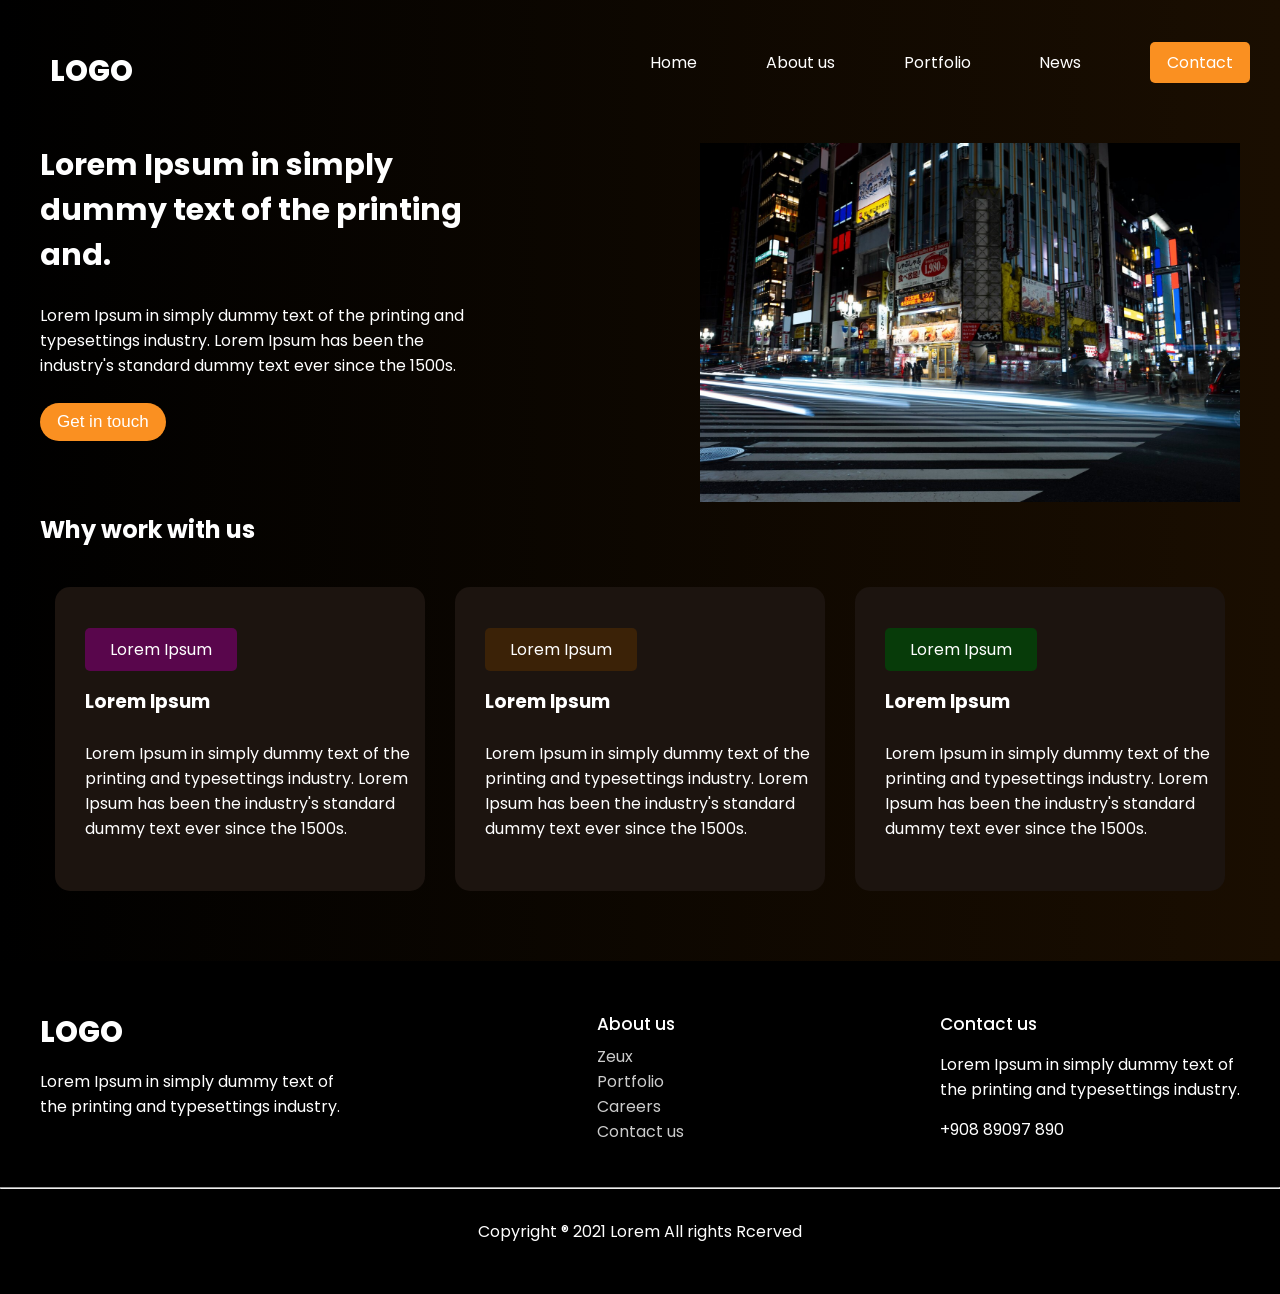
<file: about.html>
<!DOCTYPE html>
<html lang="en">
<head>
    <meta charset="UTF-8">
    <title>Website</title>
    <link rel="stylesheet" href="css/style.css">
</head>

<body>
<div class="wrapper about"> <!-- div для градиента -->
    <header class="container">  <!-- шапка: лого + бар --> <!-- -->
        <span class="logo"> <!-- логотип -->
                logo
        </span>
        <nav> <!-- навбар -->
            <ul> <!-- список непронумерованный -->
                <li class="active"> <a href="/"> Home </a> </li> <!-- элемент списка -->
                <li> <a href="about.html"> About us </a> </li>
                <li> <a href="#"> Portfolio </a> </li>
                <li> <a href="#"> News </a> </li>
                <li class="btn"> <a href="contacts.html"> Contact </a> </li>
            </ul>
        </nav>
    </header>
    <div class="presentation container">
        <div class="info">
            <h1>Lorem Ipsum in simply dummy text of the printing and.</h1>
            <p>Lorem Ipsum in simply dummy text of the printing and typesettings industry. Lorem Ipsum has been the industry's standard dummy text ever since the 1500s.</p>
            <button class="btn">Get in touch</button>
        </div>
        <img src="img/img_9.png" alt="">
    </div>
    <div class="container work">
        <h2>Why work with us</h2>
        <div class="blocks">

            <div class="block">
                <span class="badge purple">Lorem Ipsum</span>
                <h3>Lorem Ipsum</h3>
                <p>Lorem Ipsum in simply dummy text of the printing and typesettings industry. Lorem Ipsum has been the industry's standard dummy text ever since the 1500s.</p>
            </div>

            <div class="block">
                <span class="badge brown">Lorem Ipsum</span>
                <h3>Lorem Ipsum</h3>
                <p>Lorem Ipsum in simply dummy text of the printing and typesettings industry. Lorem Ipsum has been the industry's standard dummy text ever since the 1500s.</p>
            </div>

            <div class="block">
                <span class="badge green">Lorem Ipsum</span>
                <h3>Lorem Ipsum</h3>
                <p>Lorem Ipsum in simply dummy text of the printing and typesettings industry. Lorem Ipsum has been the industry's standard dummy text ever since the 1500s.</p>
            </div>


        </div>
    </div>
</div> <!-- закрывающийся wrapper -->

<footer>
    <div class="block container">
        <div>
            <span class="logo">logo</span>
            <p>Lorem Ipsum in simply dummy text of the printing and typesettings industry.</p>
        </div>
        <div>
            <h4>About us</h4>
            <ul>
                <li>Zeux</li>
                <li>Portfolio</li>
                <li>Careers</li>
                <li>Contact us</li>
            </ul>
        </div>
        <div>
            <h4>Contact us</h4>
            <p>Lorem Ipsum in simply dummy text of the printing and typesettings industry.</p>
            <p>+908 89097 890</p>
        </div>


    </div>
    <hr>
    <p>Copyright ® 2021 Lorem All rights Rcerved</p>
</footer>

</body>
</html>
</file>
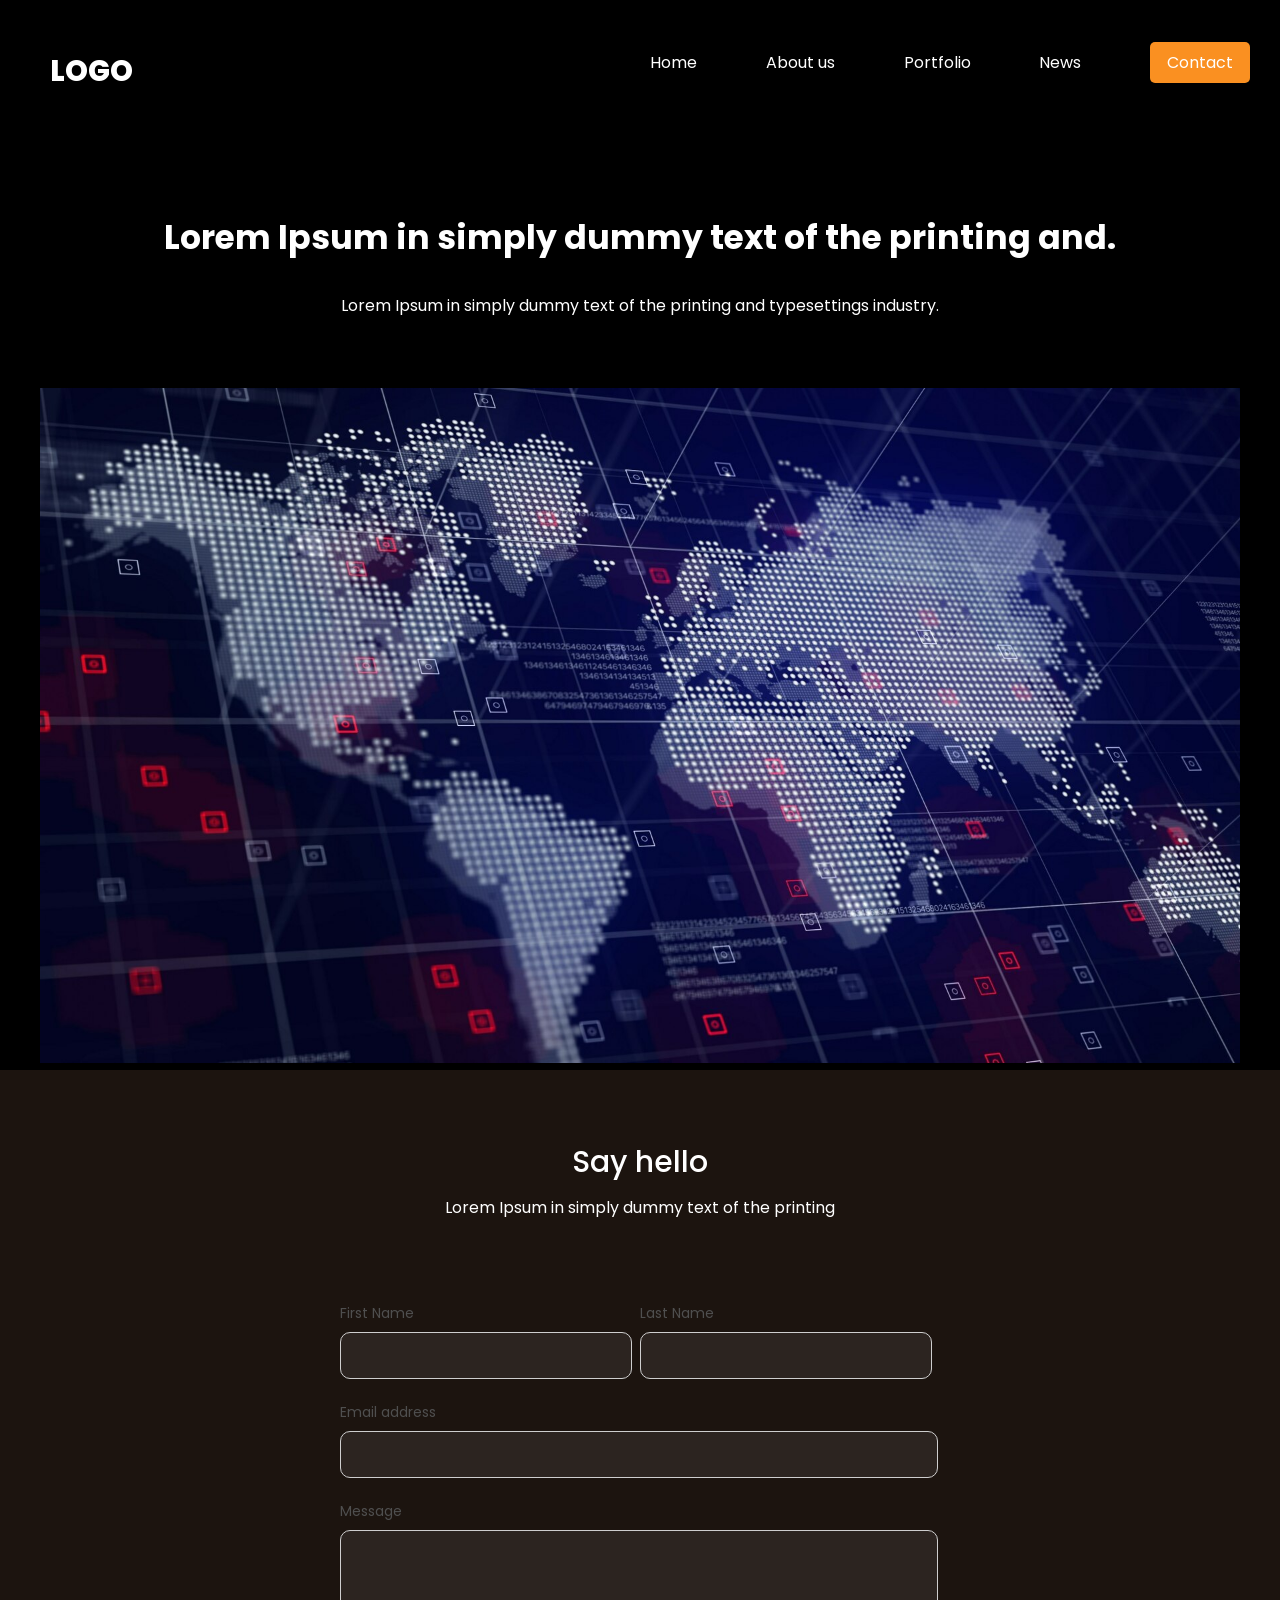
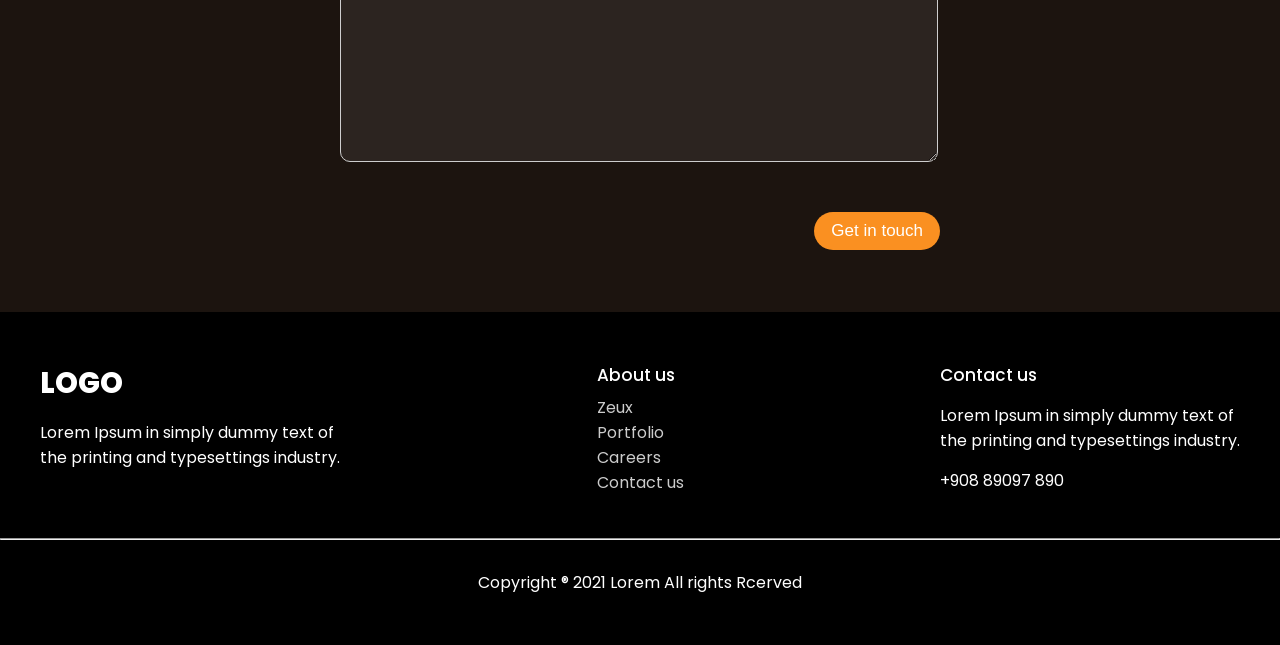
<file: contacts.html>
<!DOCTYPE html>
<html lang="en">
<head>
    <meta charset="UTF-8">
    <title>Website</title>
    <link rel="stylesheet" href="css/style.css">
</head>

<body>

<header class="container">  <!-- шапка: лого + бар --> <!-- -->
        <span class="logo"> <!-- логотип -->
                logo
        </span>
        <nav> <!-- навбар -->
            <ul> <!-- список непронумерованный -->
                <li class="active"> <a href="/"> Home </a> </li> <!-- элемент списка -->
                <li> <a href="about.html"> About us </a> </li>
                <li> <a href="#"> Portfolio </a> </li>
                <li> <a href="#"> News </a> </li>
                <li class="btn"> <a href="contacts.html"> Contact </a> </li>
            </ul>
        </nav>
    </header>

<div class="container hero-contact">
    <h1>Lorem Ipsum in simply dummy text of the printing and.</h1>

    <p>Lorem Ipsum in simply dummy text of the printing and typesettings industry.</p>
    <img src="img/img_10.png" alt="">
</div>

<div class="feedback">
    <div class="container">
        <h2>Say hello</h2>
        <p>Lorem Ipsum in simply dummy text of the printing</p>
            <form>
                <div class="inline">
                    <div>
                        <label>First Name</label>
                        <input type="text">
                    </div>

                    <div>
                        <label>Last Name</label>
                        <input type="text">
                    </div>
                </div>

                <label>Email address</label>
                <input type="email" class="one-line">

                <label>Message</label>
                <textarea class="one-line"></textarea>
                <button type="button" class="btn"> Get in touch </button>
            </form>
    </div>
</div>

<footer>
    <div class="block container">
        <div>
            <span class="logo">logo</span>
            <p>Lorem Ipsum in simply dummy text of the printing and typesettings industry.</p>
        </div>
        <div>
            <h4>About us</h4>
            <ul>
                <li>Zeux</li>
                <li>Portfolio</li>
                <li>Careers</li>
                <li>Contact us</li>
            </ul>
        </div>
        <div>
            <h4>Contact us</h4>
            <p>Lorem Ipsum in simply dummy text of the printing and typesettings industry.</p>
            <p>+908 89097 890</p>
        </div>


    </div>
    <hr>
    <p>Copyright ® 2021 Lorem All rights Rcerved</p>
</footer>

</body>
</html>
</file>
<file: css/style.css>
@import url('https://fonts.googleapis.com/css2?family=Poppins:ital,wght@0,100;0,200;0,300;0,400;0,500;0,600;0,700;0,800;0,900;1,100;1,200;1,300;1,400;1,500;1,600;1,700;1,800;1,900&display=swap');

* {
    margin: 0; /* внешние отступы */
    padding: 0; /* внутренние отступы*/
}

body{
    font-family: 'Poppins', sans-serif; /* определенный шрифт */
    font-weight: 400; /* жирность шрифта */
    color: #ffffff;
    background: black;
}

/**/
a { /* для всех ссылок */
    text-decoration: none; /* убрать _ */
}
img{
    max-width: 100%; /*максимальная ширина, чтобы не вылазело за пределы род. блока*/

}

.wrapper{
    background: linear-gradient(90deg, rgba(0,0,0,1) 000000%, rgba(26,14,1,1) 100%); /* цвет фона сайта */
    width: 100%;
}
.container{ /* хэдер и хиро */
    width: 1200px;
    margin: 0 auto;
}

header{
    padding: 50px; /* внутренние отступы в шапке снизу и сверху */
}

header .logo, footer .logo{
    text-transform: uppercase;
    font-size: 29px; /* размер текста */
    font-weight: 800; /* жирность шрифта */ /**/
}
header nav{
    float: right; /* позиционирование навигации по правую сторону */
    width: 50%; /* половина ширины шапки */
}
header nav ul{
    list-style: none; /* удаляем точки в списке */
    display: flex; /* элементы списка встались горизонтально */
    justify-content: space-between; /* растягивание элементов на всю ширину */
}

header nav ul li{
    display: inline-block;
}

header nav ul li a{ /* ссылки навбара*/
    color: #ffffff;
}

header nav ul li:not(.active):not(.btn) a:hover{ /* не будут увеличиватсья - активный пункт меню и btn */
    border-bottom: 5px solid #DC7000;
}

header nav ul li.btn a, .email .obj button{  /* кнопка */
    background: #FA9021;
    padding: 9px 17px; /* 9- высота, 17- по бокам */
    border-radius: 5px; /* скругление углов */
    transition: all 500ms ease; /* плавность эффекта увеличения кнопки */
}

header nav ul li.btn a:hover, .email .obj button:hover{
    background: red;
}
.hero--info{
    width: 530px;
    margin-top: 70px; /* отступ hero от бара */
}
button.btn{
    background: #FA9021;
    padding: 9px 17px;
    border-radius: 50px;
    transition: all 500ms ease;
    color: #ffffff;
    border: none;
    margin-top: 30px; /* отступ кнопки сверху */
    font-size: 17px; /* размер текста */
}

button.btn:hover{ /* при наведении на кнопку */
    background: #DC7000; /* текст кнопки */
    transform: scale(1.1); /* увеличение кнопки */
    cursor: pointer; /* курсор наводится */
}

.hero--info h2{
    color: #FA9021; /* текст шрифта */
}


.hero{
    position: relative;
}

.hero img{
    position: absolute;
    top: -100px;
    right: -121px;
    width: 35%;
    margin-right: 95px;
    /*z-index: 2;*/
}

.trending h3{
    font-weight: 600; /* жирность */
    font-size: 31px; /* размер текста */
    margin-top: 30px;
}

.trending .see-all, .project .see-all{
    margin-top: 0px;
    color: #ffffff; /* цвет шрифта */
    background: #25211D; /* фон текста */
    border-radius: 5px;
    padding: 12px 23px; /* внутренний отступ 12 сверху и снизу, 23 по бокам пикселей */
    float: right; /* позиционирование кнопки по правую сторону */
    display: block;
    transition: all 500ms ease; /* плавность эффекта увеличения кнопки */
    /*z-index: 1;*/
}

.trending .see-all:hover, .project .see-all:hover{
    transform: scale(1.1); /* увеличение кнопки */
}

.trending .games{
    display: flex;
    justify-content: space-between;
    width: 100%;
    padding: 50px 0px;
}

.trending .games .l1{
    margin-right: 20px;
}

.trending .games .l2{
    width: 60%;
    margin-right: 20px;
}

.trending .games .l3{
    width: 51%;
    margin-right: 20px;
}

.trending .games .l4{
    width: 45%;
    margin-right: 20px;
}

.trending .games span{
    display: block;
    text-align: center;
    margin-top: 20px ;
}

.trending .games span img{
    width: 10%;
    top: 5px;
    position: relative;
    margin-right: 5px;

}

.big-text{
    text-align: center;
    font-weight: 600; /* жирность */
    font-size: 35px; /* размер текста */
/*margin-top: 30px;*/
    color: #ffffff;
    padding: 50px 0px;
    width: 800px;
}

.banner{
    padding: 50px 0px;
}

.banner h3{
    font-size: 30px;
    font-weight: 600;
    margin-bottom: 30px;
}

.banner p{
   line-height: 170%;
    margin-bottom: 30px;
    width: 50%;
}

.banner img{
    width: 100%;
    margin-bottom: 30px;
}

.features{
    background: url("../img/nature.png") no-repeat center center fixed;
    background-size: cover; /* растягивание изображения на всю ширину секции  */
    padding: 80px;
}

.info .block .pic{
    background: white;
    width: 30%;
    border-radius: 5px;
}

.info .block .arrow{
    width: 10%;
}

.features .container {
    text-align: center;
    margin-bottom: 20px;
    max-width: 800px;
    margin-right: auto;
    margin-left: auto;
}

.features .container p {
    margin-top: 20px;
    margin-bottom: 20px;
}

.features .container h3 {
    padding-bottom: 10px;
    font-size: 30px;
}

.features .info{
    display: flex;
    justify-content: center;
    flex-wrap: wrap;
}

.features .info .block{
    text-align: center;
    width: 20%;
    margin: 30px 2%;
}

.project{
    padding: 100px 0px;
}

.images{
    width: 30%;
}

.project h3{
    font-size: 30px;
    text-align: center;

}

.project p{
    margin: 40px 0px;
    text-align: center;
}

.project .images{
    display: flex;
    justify-content: space-around;
    margin: 25px 50px;
}

.project .see-all{
    float: none;
    width: 60px;
    margin: 0px auto; /* 0 вверх, вниз, автоматически справа и слева  */
}

.email h3{
    margin: 30px 0px;
    text-align: left;
    font-size: 30px;
}

.email p{
    margin: 30px 0px;
    text-align: left;
    width: 50%;
}

.email .obj{
    background-color: #1C140F;
    display: flex;

    border-radius: 10px;
    padding: 50px 3%;
    align-items: center;
    justify-content: space-between;
}

.email .obj p{
    margin: 5px 0px;
    width: 70%;
}

.email .obj h4{
    font-size: 30px;
    font-weight: 500;
}

.email .obj input{
    background-color: white;
    outline: none;
    border: 0;
    border-radius: 5px;
    width: 250px;
    font-family: 'Poppins', sans-serif; /* определенный шрифт */
    font-weight: 400; /* жирность шрифта */
    padding: 20px 30px;

}

.email .obj button{
    left: 0px;
    cursor: pointer;
    border: 0;
    padding: 13px 17px;
    left: -100px;
    position: relative;

}

.email .obj input::placeholder{
    color: #898989;
}

footer{
    background-color: black;
    padding: 50px 0px;
}
footer .block{
    display: flex;
    justify-content: space-between;
}

footer .block p{
    margin: 15px 0px;
    width: 300px;
}

footer .block h4{
    font-weight: 500;
    font-size: 17px;
}

footer .block ul{
    list-style: none;
    margin-top: 7px;
    opacity: 0.8;
}

footer hr{
    margin: 30px 0px;
    background: #ccc;
}

footer > p{
    text-align: center;
}

.presentation .info{
    width: 50%;
}

.presentation > img{
    width: 45%;
}

.presentation{
    display: flex;
    justify-content: space-between;
    padding-bottom: 10px;

}

.presentation .info p{
    padding: 25px 0px;
    width: 75%;
}

.presentation .info h1{
    width: 75%;
    font-size: 30px;
}

.presentation .info .btn{
    margin-top: 0px;
}

.work .block p{
    width: 110%;
}

.work .blocks{
    display: flex;
    justify-content: space-between;
}

.work .blocks .block{
    background-color: #1C140F;
    padding: 50px 30px;
    border-radius: 15px;
    margin: 10px 15px;
}

.work .blocks .block h3{
    padding: 25px 0px;
}

.work .blocks .block span{
    background-color: #59064c;
    padding: 10px 25px;
    border-radius: 5px;
}

.work h2{
    margin-bottom: 30px;
}

.work .blocks .block .brown{
    background-color: #3b2207;
}

.work .blocks .block .green{
    background-color: #073b09;
}
.about{
    padding-bottom: 60px;
}

.hero-contact h1{
    text-align: center;
    font-size: 33px;
    margin-top: 70px;
    margin-bottom: 30px;
}

.hero-contact p{
    text-align: center;
    margin-bottom: 70px;
}

.hero-contact img{
width: 100%;
}

.feedback {
    padding: 70px 0px;
    background-color: #1c140F;
}

.feedback h2{
    text-align: center;
    font-weight: 500;
    font-size: 30px;
}

.feedback p{
    text-align: center;
    margin-top: 10px;
}

.feedback form{
    margin: 80px auto;
    width: 600px;
}

.feedback form .inline{
    display: flex;
    justify-content: space-between;
}

.feedback form .inline > div{
    width: 50%;
}

.feedback form label{
    font-size: 14px;
    color: #4f4f4f;
    margin-top: 100px;
}

.feedback form button{
    float: right;
}

.feedback form input, .feedback form textarea{
    background: #2C2420;
    border-radius: 10px;
    border: 0.6px solid #CECECE;
    display: block;
    width: 90%;
    padding: 15px 10px;
    outline: none;
    color: #fff;
    margin-top: 7px;
    margin-bottom: 20px;
}

.feedback form .one-line{
    width: 96%;
}

.feedback form textarea{
    height: 200px;
}
</file>
